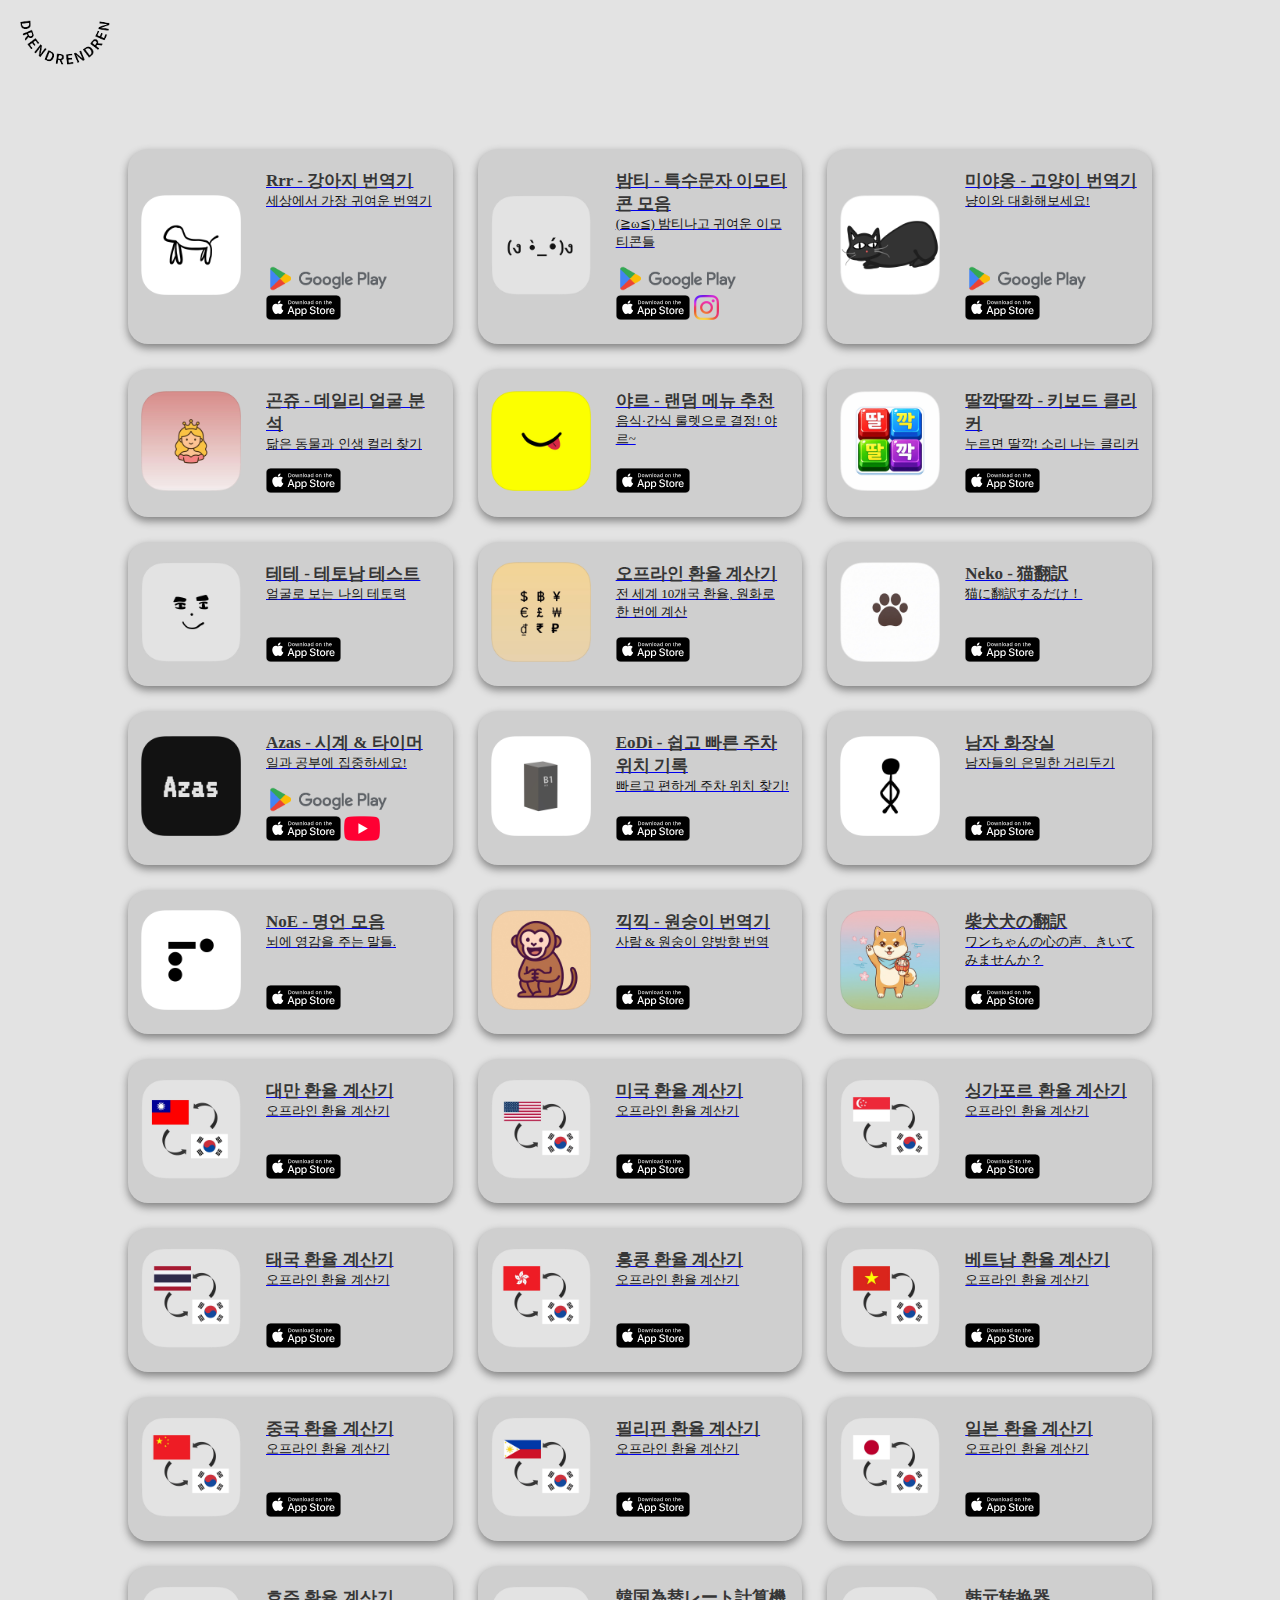
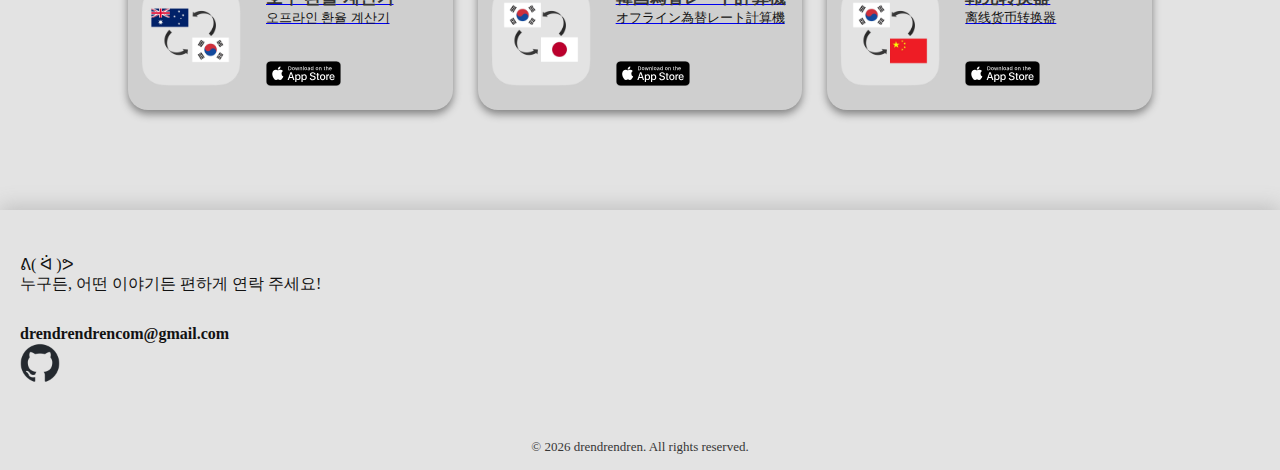
<file: index.html>
<!DOCTYPE html>
<html lang="ko-KR">

<head>
  <meta charset="UTF-8" />
  <meta name="viewport" content="width=device-width, initial-scale=1.0" />
  <meta name="description" content="내가 만든 것들 모음" />
  <meta name="robots" content="index,follow" />
  <meta property="og:locale" content="ko_KR" />
  <meta property="og:type" content="website" />
  <meta property="og:title" content="drendrendren" />
  <meta property="og:description" content="내가 만든 것들 모음" />
  <meta property="og:url" content="https://www.drendrendren.com/index" />
  <meta property="og:site_name" content="drendrendren" />
  <meta property="og:image" content="https://www.drendrendren.com/assets/images/og/og_image.jpg" />
  <meta property="og:image:width" content="1200" />
  <meta property="og:image:height" content="630" />
  <title>drendrendren</title>
  <link rel="icon" type="image/png" href="./assets/images/logo/favicon_logo.png" />
  <link rel="canonical" href="https://www.drendrendren.com/index" />
  <link rel="stylesheet" href="./styles/palette.css" />
  <link rel="stylesheet" href="./styles/global.css" />
  <link rel="stylesheet" href="./styles/index.css" />
</head>

<body>
  <nav>
    <a href="./index" rel="noopener noreferrer">
      <img src="./assets/images/logo/nav_logo.png" alt="drendrendren logo" class="nav-logo-img" />
    </a>
  </nav>

  <main>
    <header>
      <!-- <h1></h1>
            <h2></h2> -->
    </header>

    <section class="content-wrapper">
      <!-- <div id="appInfoWrapper" class="app-info-wrapper"></div> -->

      <div id="appInfoWrapper" class="app-info-wrapper">
        <div class="app-info-block">
          <div>
            <a href="./app?name=Rrr%20-%20%EA%B0%95%EC%95%84%EC%A7%80%20%EB%B2%88%EC%97%AD%EA%B8%B0" target="_blank"
              rel="follow noopener noreferrer" class="app-detail-info-link">
              <img src="./assets/images/logo/app/rrr_logo.png" alt="Rrr - 강아지 번역기" class="app-info-img">
            </a>
          </div>

          <div class="app-info-detail-wrapper">
            <div>
              <a href="./app?name=Rrr%20-%20%EA%B0%95%EC%95%84%EC%A7%80%20%EB%B2%88%EC%97%AD%EA%B8%B0" target="_blank"
                rel="follow noopener noreferrer" class="app-detail-info-link">
                <h3>Rrr - 강아지 번역기</h3>
                <h4>세상에서 가장 귀여운 번역기</h4>
              </a>
            </div>

            <div>

              <a href="https://play.google.com/store/apps/details?id=com.rrrtr.android&amp;hl=ko" target="_blank"
                rel="noopener noreferrer" class="app-info-link">
                <img src="./assets/images/logo/etc/playstore_download_logo.png" alt="playstore download logo"
                  class="app-info-link-img">
              </a>

              <a href="https://apps.apple.com/kr/app/id6749158088" target="_blank" rel="noopener noreferrer"
                class="app-info-link">
                <img src="./assets/images/logo/etc/appstore_download_logo.svg" alt="appstore download logo"
                  class="app-info-link-img">
              </a>

            </div>
          </div>
        </div>

        <div class="app-info-block">
          <div>
            <a href="./app?name=%EB%B0%A4%ED%8B%B0%20-%20%ED%8A%B9%EC%88%98%EB%AC%B8%EC%9E%90%20%EC%9D%B4%EB%AA%A8%ED%8B%B0%EC%BD%98%20%EB%AA%A8%EC%9D%8C"
              target="_blank" rel="follow noopener noreferrer" class="app-detail-info-link">
              <img src="./assets/images/logo/app/bamti_logo.png" alt="밤티 - 특수문자 이모티콘 모음" class="app-info-img">
            </a>
          </div>

          <div class="app-info-detail-wrapper">
            <div>
              <a href="./app?name=%EB%B0%A4%ED%8B%B0%20-%20%ED%8A%B9%EC%88%98%EB%AC%B8%EC%9E%90%20%EC%9D%B4%EB%AA%A8%ED%8B%B0%EC%BD%98%20%EB%AA%A8%EC%9D%8C"
                target="_blank" rel="follow noopener noreferrer" class="app-detail-info-link">
                <h3>밤티 - 특수문자 이모티콘 모음</h3>
                <h4>(≧ω≦) 밤티나고 귀여운 이모티콘들</h4>
              </a>
            </div>

            <div>

              <a href="https://play.google.com/store/apps/details?id=com.bamti.android" target="_blank"
                rel="noopener noreferrer" class="app-info-link">
                <img src="./assets/images/logo/etc/playstore_download_logo.png" alt="playstore download logo"
                  class="app-info-link-img">
              </a>

              <a href="https://apps.apple.com/kr/app/id6755720447" target="_blank" rel="noopener noreferrer"
                class="app-info-link">
                <img src="./assets/images/logo/etc/appstore_download_logo.svg" alt="appstore download logo"
                  class="app-info-link-img">
              </a>

              <a href="https://www.instagram.com/bamtiapp" target="_blank" rel="noopener noreferrer"
                class="app-info-link">
                <img src="./assets/images/logo/etc/instagram_logo.png" alt="instagram logo" class="app-info-link-img">
              </a>

            </div>
          </div>
        </div>

        <div class="app-info-block">
          <div>
            <a href="./app?name=%EB%AF%B8%EC%95%BC%EC%98%B9%20-%20%EA%B3%A0%EC%96%91%EC%9D%B4%20%EB%B2%88%EC%97%AD%EA%B8%B0"
              target="_blank" rel="follow noopener noreferrer" class="app-detail-info-link">
              <img src="./assets/images/logo/app/miyaong_logo.png" alt="미야옹 - 고양이 번역기" class="app-info-img">
            </a>
          </div>

          <div class="app-info-detail-wrapper">
            <div>
              <a href="./app?name=%EB%AF%B8%EC%95%BC%EC%98%B9%20-%20%EA%B3%A0%EC%96%91%EC%9D%B4%20%EB%B2%88%EC%97%AD%EA%B8%B0"
                target="_blank" rel="follow noopener noreferrer" class="app-detail-info-link">
                <h3>미야옹 - 고양이 번역기</h3>
                <h4>냥이와 대화해보세요!</h4>
              </a>
            </div>

            <div>

              <a href="https://play.google.com/store/apps/details?id=com.miyaong.android" target="_blank"
                rel="noopener noreferrer" class="app-info-link">
                <img src="./assets/images/logo/etc/playstore_download_logo.png" alt="playstore download logo"
                  class="app-info-link-img">
              </a>

              <a href="https://apps.apple.com/kr/app/id6755878598" target="_blank" rel="noopener noreferrer"
                class="app-info-link">
                <img src="./assets/images/logo/etc/appstore_download_logo.svg" alt="appstore download logo"
                  class="app-info-link-img">
              </a>

            </div>
          </div>
        </div>

        <div class="app-info-block">
          <div>
            <a href="./app?name=%EA%B3%A4%EC%A5%AC%20-%20%EB%8D%B0%EC%9D%BC%EB%A6%AC%20%EC%96%BC%EA%B5%B4%20%EB%B6%84%EC%84%9D"
              target="_blank" rel="follow noopener noreferrer" class="app-detail-info-link">
              <img src="./assets/images/logo/app/gonju_logo.png" alt="곤쥬 - 데일리 얼굴 분석" class="app-info-img">
            </a>
          </div>

          <div class="app-info-detail-wrapper">
            <div>
              <a href="./app?name=%EA%B3%A4%EC%A5%AC%20-%20%EB%8D%B0%EC%9D%BC%EB%A6%AC%20%EC%96%BC%EA%B5%B4%20%EB%B6%84%EC%84%9D"
                target="_blank" rel="follow noopener noreferrer" class="app-detail-info-link">
                <h3>곤쥬 - 데일리 얼굴 분석</h3>
                <h4>닮은 동물과 인생 컬러 찾기</h4>
              </a>
            </div>

            <div>

              <a href="https://apps.apple.com/kr/app/id6751808181" target="_blank" rel="noopener noreferrer"
                class="app-info-link">
                <img src="./assets/images/logo/etc/appstore_download_logo.svg" alt="appstore download logo"
                  class="app-info-link-img">
              </a>

            </div>
          </div>
        </div>

        <div class="app-info-block">
          <div>
            <a href="./app?name=%EC%95%BC%EB%A5%B4%20-%20%EB%9E%9C%EB%8D%A4%20%EB%A9%94%EB%89%B4%20%EC%B6%94%EC%B2%9C"
              target="_blank" rel="follow noopener noreferrer" class="app-detail-info-link">
              <img src="./assets/images/logo/app/yarr_logo.png" alt="야르 - 랜덤 메뉴 추천" class="app-info-img">
            </a>
          </div>

          <div class="app-info-detail-wrapper">
            <div>
              <a href="./app?name=%EC%95%BC%EB%A5%B4%20-%20%EB%9E%9C%EB%8D%A4%20%EB%A9%94%EB%89%B4%20%EC%B6%94%EC%B2%9C"
                target="_blank" rel="follow noopener noreferrer" class="app-detail-info-link">
                <h3>야르 - 랜덤 메뉴 추천</h3>
                <h4>음식·간식 룰렛으로 결정! 야르~</h4>
              </a>
            </div>

            <div>

              <a href="https://apps.apple.com/kr/app/id6757350922" target="_blank" rel="noopener noreferrer"
                class="app-info-link">
                <img src="./assets/images/logo/etc/appstore_download_logo.svg" alt="appstore download logo"
                  class="app-info-link-img">
              </a>

            </div>
          </div>
        </div>

        <div class="app-info-block">
          <div>
            <a href="./app?name=%EB%94%B8%EA%B9%8D%EB%94%B8%EA%B9%8D%20-%20%ED%82%A4%EB%B3%B4%EB%93%9C%20%ED%81%B4%EB%A6%AC%EC%BB%A4"
              target="_blank" rel="follow noopener noreferrer" class="app-detail-info-link">
              <img src="./assets/images/logo/app/tktk_logo.png" alt="딸깍딸깍 - 키보드 클리커" class="app-info-img">
            </a>
          </div>

          <div class="app-info-detail-wrapper">
            <div>
              <a href="./app?name=%EB%94%B8%EA%B9%8D%EB%94%B8%EA%B9%8D%20-%20%ED%82%A4%EB%B3%B4%EB%93%9C%20%ED%81%B4%EB%A6%AC%EC%BB%A4"
                target="_blank" rel="follow noopener noreferrer" class="app-detail-info-link">
                <h3>딸깍딸깍 - 키보드 클리커</h3>
                <h4>누르면 딸깍! 소리 나는 클리커</h4>
              </a>
            </div>

            <div>

              <a href="https://apps.apple.com/kr/app/id6757488876" target="_blank" rel="noopener noreferrer"
                class="app-info-link">
                <img src="./assets/images/logo/etc/appstore_download_logo.svg" alt="appstore download logo"
                  class="app-info-link-img">
              </a>

            </div>
          </div>
        </div>

        <div class="app-info-block">
          <div>
            <a href="./app?name=%ED%85%8C%ED%85%8C%20-%20%ED%85%8C%ED%86%A0%EB%82%A8%20%ED%85%8C%EC%8A%A4%ED%8A%B8"
              target="_blank" rel="follow noopener noreferrer" class="app-detail-info-link">
              <img src="./assets/images/logo/app/teto_man_tester_logo.png" alt="테테 - 테토남 테스트" class="app-info-img">
            </a>
          </div>

          <div class="app-info-detail-wrapper">
            <div>
              <a href="./app?name=%ED%85%8C%ED%85%8C%20-%20%ED%85%8C%ED%86%A0%EB%82%A8%20%ED%85%8C%EC%8A%A4%ED%8A%B8"
                target="_blank" rel="follow noopener noreferrer" class="app-detail-info-link">
                <h3>테테 - 테토남 테스트</h3>
                <h4>얼굴로 보는 나의 테토력</h4>
              </a>
            </div>

            <div>

              <a href="https://apps.apple.com/kr/app/id6757360886" target="_blank" rel="noopener noreferrer"
                class="app-info-link">
                <img src="./assets/images/logo/etc/appstore_download_logo.svg" alt="appstore download logo"
                  class="app-info-link-img">
              </a>

            </div>
          </div>
        </div>

        <div class="app-info-block">
          <div>
            <a href="./app?name=%EC%98%A4%ED%94%84%EB%9D%BC%EC%9D%B8%20%ED%99%98%EC%9C%A8%20%EA%B3%84%EC%82%B0%EA%B8%B0"
              target="_blank" rel="follow noopener noreferrer" class="app-detail-info-link">
              <img src="./assets/images/logo/app/worldcc_logo.png" alt="오프라인 환율 계산기" class="app-info-img">
            </a>
          </div>

          <div class="app-info-detail-wrapper">
            <div>
              <a href="./app?name=%EC%98%A4%ED%94%84%EB%9D%BC%EC%9D%B8%20%ED%99%98%EC%9C%A8%20%EA%B3%84%EC%82%B0%EA%B8%B0"
                target="_blank" rel="follow noopener noreferrer" class="app-detail-info-link">
                <h3>오프라인 환율 계산기</h3>
                <h4>전 세계 10개국 환율, 원화로 한 번에 계산</h4>
              </a>
            </div>

            <div>

              <a href="https://apps.apple.com/kr/app/id6757123451" target="_blank" rel="noopener noreferrer"
                class="app-info-link">
                <img src="./assets/images/logo/etc/appstore_download_logo.svg" alt="appstore download logo"
                  class="app-info-link-img">
              </a>

            </div>
          </div>
        </div>

        <div class="app-info-block">
          <div>
            <a href="./app?name=Neko%20-%20%E7%8C%AB%E7%BF%BB%E8%A8%B3" target="_blank" rel="follow noopener noreferrer"
              class="app-detail-info-link">
              <img src="./assets/images/logo/app/neko_logo.png" alt="Neko - 猫翻訳" class="app-info-img">
            </a>
          </div>

          <div class="app-info-detail-wrapper">
            <div>
              <a href="./app?name=Neko%20-%20%E7%8C%AB%E7%BF%BB%E8%A8%B3" target="_blank"
                rel="follow noopener noreferrer" class="app-detail-info-link">
                <h3>Neko - 猫翻訳</h3>
                <h4>猫に翻訳するだけ！</h4>
              </a>
            </div>

            <div>

              <a href="https://apps.apple.com/kr/app/id6757303322" target="_blank" rel="noopener noreferrer"
                class="app-info-link">
                <img src="./assets/images/logo/etc/appstore_download_logo.svg" alt="appstore download logo"
                  class="app-info-link-img">
              </a>

            </div>
          </div>
        </div>

        <div class="app-info-block">
          <div>
            <a href="./app?name=Azas%20-%20%EC%8B%9C%EA%B3%84%20%26%20%ED%83%80%EC%9D%B4%EB%A8%B8" target="_blank"
              rel="follow noopener noreferrer" class="app-detail-info-link">
              <img src="./assets/images/logo/app/azas_logo.png" alt="Azas - 시계 &amp; 타이머" class="app-info-img">
            </a>
          </div>

          <div class="app-info-detail-wrapper">
            <div>
              <a href="./app?name=Azas%20-%20%EC%8B%9C%EA%B3%84%20%26%20%ED%83%80%EC%9D%B4%EB%A8%B8" target="_blank"
                rel="follow noopener noreferrer" class="app-detail-info-link">
                <h3>Azas - 시계 &amp; 타이머</h3>
                <h4>일과 공부에 집중하세요!</h4>
              </a>
            </div>

            <div>

              <a href="https://play.google.com/store/apps/details?id=com.azas.android" target="_blank"
                rel="noopener noreferrer" class="app-info-link">
                <img src="./assets/images/logo/etc/playstore_download_logo.png" alt="playstore download logo"
                  class="app-info-link-img">
              </a>

              <a href="https://apps.apple.com/kr/app/id6755321443" target="_blank" rel="noopener noreferrer"
                class="app-info-link">
                <img src="./assets/images/logo/etc/appstore_download_logo.svg" alt="appstore download logo"
                  class="app-info-link-img">
              </a>

              <a href="https://www.youtube.com/@azasapp" target="_blank" rel="noopener noreferrer"
                class="app-info-link">
                <img src="./assets/images/logo/etc/yt_logo.png" alt="yt logo" class="app-info-link-img">
              </a>

            </div>
          </div>
        </div>

        <div class="app-info-block">
          <div>
            <a href="./app?name=EoDi%20-%20%EC%89%BD%EA%B3%A0%20%EB%B9%A0%EB%A5%B8%20%EC%A3%BC%EC%B0%A8%20%EC%9C%84%EC%B9%98%20%EA%B8%B0%EB%A1%9D"
              target="_blank" rel="follow noopener noreferrer" class="app-detail-info-link">
              <img src="./assets/images/logo/app/eodi_logo.png" alt="EoDi - 쉽고 빠른 주차 위치 기록" class="app-info-img">
            </a>
          </div>

          <div class="app-info-detail-wrapper">
            <div>
              <a href="./app?name=EoDi%20-%20%EC%89%BD%EA%B3%A0%20%EB%B9%A0%EB%A5%B8%20%EC%A3%BC%EC%B0%A8%20%EC%9C%84%EC%B9%98%20%EA%B8%B0%EB%A1%9D"
                target="_blank" rel="follow noopener noreferrer" class="app-detail-info-link">
                <h3>EoDi - 쉽고 빠른 주차 위치 기록</h3>
                <h4>빠르고 편하게 주차 위치 찾기!</h4>
              </a>
            </div>

            <div>

              <a href="https://apps.apple.com/kr/app/id6749798141" target="_blank" rel="noopener noreferrer"
                class="app-info-link">
                <img src="./assets/images/logo/etc/appstore_download_logo.svg" alt="appstore download logo"
                  class="app-info-link-img">
              </a>

            </div>
          </div>
        </div>

        <div class="app-info-block">
          <div>
            <a href="./app?name=%EB%82%A8%EC%9E%90%20%ED%99%94%EC%9E%A5%EC%8B%A4" target="_blank"
              rel="follow noopener noreferrer" class="app-detail-info-link">
              <img src="./assets/images/logo/app/gents_logo.png" alt="남자 화장실" class="app-info-img">
            </a>
          </div>

          <div class="app-info-detail-wrapper">
            <div>
              <a href="./app?name=%EB%82%A8%EC%9E%90%20%ED%99%94%EC%9E%A5%EC%8B%A4" target="_blank"
                rel="follow noopener noreferrer" class="app-detail-info-link">
                <h3>남자 화장실</h3>
                <h4>남자들의 은밀한 거리두기</h4>
              </a>
            </div>

            <div>

              <a href="https://apps.apple.com/kr/app/id6744559695" target="_blank" rel="noopener noreferrer"
                class="app-info-link">
                <img src="./assets/images/logo/etc/appstore_download_logo.svg" alt="appstore download logo"
                  class="app-info-link-img">
              </a>

            </div>
          </div>
        </div>

        <div class="app-info-block">
          <div>
            <a href="./app?name=NoE%20-%20%EB%AA%85%EC%96%B8%20%EB%AA%A8%EC%9D%8C" target="_blank"
              rel="follow noopener noreferrer" class="app-detail-info-link">
              <img src="./assets/images/logo/app/noe_logo.png" alt="NoE - 명언 모음" class="app-info-img">
            </a>
          </div>

          <div class="app-info-detail-wrapper">
            <div>
              <a href="./app?name=NoE%20-%20%EB%AA%85%EC%96%B8%20%EB%AA%A8%EC%9D%8C" target="_blank"
                rel="follow noopener noreferrer" class="app-detail-info-link">
                <h3>NoE - 명언 모음</h3>
                <h4>뇌에 영감을 주는 말들.</h4>
              </a>
            </div>

            <div>

              <a href="https://apps.apple.com/kr/app/id6739860227" target="_blank" rel="noopener noreferrer"
                class="app-info-link">
                <img src="./assets/images/logo/etc/appstore_download_logo.svg" alt="appstore download logo"
                  class="app-info-link-img">
              </a>

            </div>
          </div>
        </div>

        <div class="app-info-block">
          <div>
            <a href="./app?name=%EB%81%BD%EB%81%BD%20-%20%EC%9B%90%EC%88%AD%EC%9D%B4%20%EB%B2%88%EC%97%AD%EA%B8%B0"
              target="_blank" rel="follow noopener noreferrer" class="app-detail-info-link">
              <img src="./assets/images/logo/app/kkigkkig_logo.png" alt="끽끽 - 원숭이 번역기" class="app-info-img">
            </a>
          </div>

          <div class="app-info-detail-wrapper">
            <div>
              <a href="./app?name=%EB%81%BD%EB%81%BD%20-%20%EC%9B%90%EC%88%AD%EC%9D%B4%20%EB%B2%88%EC%97%AD%EA%B8%B0"
                target="_blank" rel="follow noopener noreferrer" class="app-detail-info-link">
                <h3>끽끽 - 원숭이 번역기</h3>
                <h4>사람 &amp; 원숭이 양방향 번역</h4>
              </a>
            </div>

            <div>

              <a href="https://apps.apple.com/kr/app/id6756462558" target="_blank" rel="noopener noreferrer"
                class="app-info-link">
                <img src="./assets/images/logo/etc/appstore_download_logo.svg" alt="appstore download logo"
                  class="app-info-link-img">
              </a>

            </div>
          </div>
        </div>

        <div class="app-info-block">
          <div>
            <a href="./app?name=%E6%9F%B4%E7%8A%AC%E7%8A%AC%E3%81%AE%E7%BF%BB%E8%A8%B3" target="_blank"
              rel="follow noopener noreferrer" class="app-detail-info-link">
              <img src="./assets/images/logo/app/koinutr_logo.png" alt="柴犬犬の翻訳" class="app-info-img">
            </a>
          </div>

          <div class="app-info-detail-wrapper">
            <div>
              <a href="./app?name=%E6%9F%B4%E7%8A%AC%E7%8A%AC%E3%81%AE%E7%BF%BB%E8%A8%B3" target="_blank"
                rel="follow noopener noreferrer" class="app-detail-info-link">
                <h3>柴犬犬の翻訳</h3>
                <h4>ワンちゃんの心の声、きいてみませんか？</h4>
              </a>
            </div>

            <div>

              <a href="https://apps.apple.com/kr/app/id6757080522" target="_blank" rel="noopener noreferrer"
                class="app-info-link">
                <img src="./assets/images/logo/etc/appstore_download_logo.svg" alt="appstore download logo"
                  class="app-info-link-img">
              </a>

            </div>
          </div>
        </div>

        <div class="app-info-block">
          <div>
            <a href="./app?name=%EB%8C%80%EB%A7%8C%20%ED%99%98%EC%9C%A8%20%EA%B3%84%EC%82%B0%EA%B8%B0" target="_blank"
              rel="follow noopener noreferrer" class="app-detail-info-link">
              <img src="./assets/images/logo/app/taiwancc_logo.png" alt="대만 환율 계산기" class="app-info-img">
            </a>
          </div>

          <div class="app-info-detail-wrapper">
            <div>
              <a href="./app?name=%EB%8C%80%EB%A7%8C%20%ED%99%98%EC%9C%A8%20%EA%B3%84%EC%82%B0%EA%B8%B0" target="_blank"
                rel="follow noopener noreferrer" class="app-detail-info-link">
                <h3>대만 환율 계산기</h3>
                <h4>오프라인 환율 계산기</h4>
              </a>
            </div>

            <div>

              <a href="https://apps.apple.com/kr/app/id6756492721" target="_blank" rel="noopener noreferrer"
                class="app-info-link">
                <img src="./assets/images/logo/etc/appstore_download_logo.svg" alt="appstore download logo"
                  class="app-info-link-img">
              </a>

            </div>
          </div>
        </div>

        <div class="app-info-block">
          <div>
            <a href="./app?name=%EB%AF%B8%EA%B5%AD%20%ED%99%98%EC%9C%A8%20%EA%B3%84%EC%82%B0%EA%B8%B0" target="_blank"
              rel="follow noopener noreferrer" class="app-detail-info-link">
              <img src="./assets/images/logo/app/usarokcc_logo.png" alt="미국 환율 계산기" class="app-info-img">
            </a>
          </div>

          <div class="app-info-detail-wrapper">
            <div>
              <a href="./app?name=%EB%AF%B8%EA%B5%AD%20%ED%99%98%EC%9C%A8%20%EA%B3%84%EC%82%B0%EA%B8%B0" target="_blank"
                rel="follow noopener noreferrer" class="app-detail-info-link">
                <h3>미국 환율 계산기</h3>
                <h4>오프라인 환율 계산기</h4>
              </a>
            </div>

            <div>

              <a href="https://apps.apple.com/kr/app/id6756805361" target="_blank" rel="noopener noreferrer"
                class="app-info-link">
                <img src="./assets/images/logo/etc/appstore_download_logo.svg" alt="appstore download logo"
                  class="app-info-link-img">
              </a>

            </div>
          </div>
        </div>

        <div class="app-info-block">
          <div>
            <a href="./app?name=%EC%8B%B1%EA%B0%80%ED%8F%AC%EB%A5%B4%20%ED%99%98%EC%9C%A8%20%EA%B3%84%EC%82%B0%EA%B8%B0"
              target="_blank" rel="follow noopener noreferrer" class="app-detail-info-link">
              <img src="./assets/images/logo/app/singaporerokcc_logo.png" alt="싱가포르 환율 계산기" class="app-info-img">
            </a>
          </div>

          <div class="app-info-detail-wrapper">
            <div>
              <a href="./app?name=%EC%8B%B1%EA%B0%80%ED%8F%AC%EB%A5%B4%20%ED%99%98%EC%9C%A8%20%EA%B3%84%EC%82%B0%EA%B8%B0"
                target="_blank" rel="follow noopener noreferrer" class="app-detail-info-link">
                <h3>싱가포르 환율 계산기</h3>
                <h4>오프라인 환율 계산기</h4>
              </a>
            </div>

            <div>

              <a href="https://apps.apple.com/kr/app/id6756836846" target="_blank" rel="noopener noreferrer"
                class="app-info-link">
                <img src="./assets/images/logo/etc/appstore_download_logo.svg" alt="appstore download logo"
                  class="app-info-link-img">
              </a>

            </div>
          </div>
        </div>

        <div class="app-info-block">
          <div>
            <a href="./app?name=%ED%83%9C%EA%B5%AD%20%ED%99%98%EC%9C%A8%20%EA%B3%84%EC%82%B0%EA%B8%B0" target="_blank"
              rel="follow noopener noreferrer" class="app-detail-info-link">
              <img src="./assets/images/logo/app/thailandrokcc_logo.png" alt="태국 환율 계산기" class="app-info-img">
            </a>
          </div>

          <div class="app-info-detail-wrapper">
            <div>
              <a href="./app?name=%ED%83%9C%EA%B5%AD%20%ED%99%98%EC%9C%A8%20%EA%B3%84%EC%82%B0%EA%B8%B0" target="_blank"
                rel="follow noopener noreferrer" class="app-detail-info-link">
                <h3>태국 환율 계산기</h3>
                <h4>오프라인 환율 계산기</h4>
              </a>
            </div>

            <div>

              <a href="https://apps.apple.com/kr/app/id6756836573" target="_blank" rel="noopener noreferrer"
                class="app-info-link">
                <img src="./assets/images/logo/etc/appstore_download_logo.svg" alt="appstore download logo"
                  class="app-info-link-img">
              </a>

            </div>
          </div>
        </div>

        <div class="app-info-block">
          <div>
            <a href="./app?name=%ED%99%8D%EC%BD%A9%20%ED%99%98%EC%9C%A8%20%EA%B3%84%EC%82%B0%EA%B8%B0" target="_blank"
              rel="follow noopener noreferrer" class="app-detail-info-link">
              <img src="./assets/images/logo/app/hongkongrokcc_logo.png" alt="홍콩 환율 계산기" class="app-info-img">
            </a>
          </div>

          <div class="app-info-detail-wrapper">
            <div>
              <a href="./app?name=%ED%99%8D%EC%BD%A9%20%ED%99%98%EC%9C%A8%20%EA%B3%84%EC%82%B0%EA%B8%B0" target="_blank"
                rel="follow noopener noreferrer" class="app-detail-info-link">
                <h3>홍콩 환율 계산기</h3>
                <h4>오프라인 환율 계산기</h4>
              </a>
            </div>

            <div>

              <a href="https://apps.apple.com/kr/app/id6756833022" target="_blank" rel="noopener noreferrer"
                class="app-info-link">
                <img src="./assets/images/logo/etc/appstore_download_logo.svg" alt="appstore download logo"
                  class="app-info-link-img">
              </a>

            </div>
          </div>
        </div>

        <div class="app-info-block">
          <div>
            <a href="./app?name=%EB%B2%A0%ED%8A%B8%EB%82%A8%20%ED%99%98%EC%9C%A8%20%EA%B3%84%EC%82%B0%EA%B8%B0"
              target="_blank" rel="follow noopener noreferrer" class="app-detail-info-link">
              <img src="./assets/images/logo/app/vietnamrokcc_logo.png" alt="베트남 환율 계산기" class="app-info-img">
            </a>
          </div>

          <div class="app-info-detail-wrapper">
            <div>
              <a href="./app?name=%EB%B2%A0%ED%8A%B8%EB%82%A8%20%ED%99%98%EC%9C%A8%20%EA%B3%84%EC%82%B0%EA%B8%B0"
                target="_blank" rel="follow noopener noreferrer" class="app-detail-info-link">
                <h3>베트남 환율 계산기</h3>
                <h4>오프라인 환율 계산기</h4>
              </a>
            </div>

            <div>

              <a href="https://apps.apple.com/kr/app/id6756804400" target="_blank" rel="noopener noreferrer"
                class="app-info-link">
                <img src="./assets/images/logo/etc/appstore_download_logo.svg" alt="appstore download logo"
                  class="app-info-link-img">
              </a>

            </div>
          </div>
        </div>

        <div class="app-info-block">
          <div>
            <a href="./app?name=%EC%A4%91%EA%B5%AD%20%ED%99%98%EC%9C%A8%20%EA%B3%84%EC%82%B0%EA%B8%B0" target="_blank"
              rel="follow noopener noreferrer" class="app-detail-info-link">
              <img src="./assets/images/logo/app/chinarokcc_logo.png" alt="중국 환율 계산기" class="app-info-img">
            </a>
          </div>

          <div class="app-info-detail-wrapper">
            <div>
              <a href="./app?name=%EC%A4%91%EA%B5%AD%20%ED%99%98%EC%9C%A8%20%EA%B3%84%EC%82%B0%EA%B8%B0" target="_blank"
                rel="follow noopener noreferrer" class="app-detail-info-link">
                <h3>중국 환율 계산기</h3>
                <h4>오프라인 환율 계산기</h4>
              </a>
            </div>

            <div>

              <a href="https://apps.apple.com/kr/app/id6756832854" target="_blank" rel="noopener noreferrer"
                class="app-info-link">
                <img src="./assets/images/logo/etc/appstore_download_logo.svg" alt="appstore download logo"
                  class="app-info-link-img">
              </a>

            </div>
          </div>
        </div>

        <div class="app-info-block">
          <div>
            <a href="./app?name=%ED%95%84%EB%A6%AC%ED%95%80%20%ED%99%98%EC%9C%A8%20%EA%B3%84%EC%82%B0%EA%B8%B0"
              target="_blank" rel="follow noopener noreferrer" class="app-detail-info-link">
              <img src="./assets/images/logo/app/philippinesrokcc_logo.png" alt="필리핀 환율 계산기" class="app-info-img">
            </a>
          </div>

          <div class="app-info-detail-wrapper">
            <div>
              <a href="./app?name=%ED%95%84%EB%A6%AC%ED%95%80%20%ED%99%98%EC%9C%A8%20%EA%B3%84%EC%82%B0%EA%B8%B0"
                target="_blank" rel="follow noopener noreferrer" class="app-detail-info-link">
                <h3>필리핀 환율 계산기</h3>
                <h4>오프라인 환율 계산기</h4>
              </a>
            </div>

            <div>

              <a href="https://apps.apple.com/kr/app/id6756834493" target="_blank" rel="noopener noreferrer"
                class="app-info-link">
                <img src="./assets/images/logo/etc/appstore_download_logo.svg" alt="appstore download logo"
                  class="app-info-link-img">
              </a>

            </div>
          </div>
        </div>

        <div class="app-info-block">
          <div>
            <a href="./app?name=%EC%9D%BC%EB%B3%B8%20%ED%99%98%EC%9C%A8%20%EA%B3%84%EC%82%B0%EA%B8%B0" target="_blank"
              rel="follow noopener noreferrer" class="app-detail-info-link">
              <img src="./assets/images/logo/app/japanrokcc_logo.png" alt="일본 환율 계산기" class="app-info-img">
            </a>
          </div>

          <div class="app-info-detail-wrapper">
            <div>
              <a href="./app?name=%EC%9D%BC%EB%B3%B8%20%ED%99%98%EC%9C%A8%20%EA%B3%84%EC%82%B0%EA%B8%B0" target="_blank"
                rel="follow noopener noreferrer" class="app-detail-info-link">
                <h3>일본 환율 계산기</h3>
                <h4>오프라인 환율 계산기</h4>
              </a>
            </div>

            <div>

              <a href="https://apps.apple.com/kr/app/id6756516470" target="_blank" rel="noopener noreferrer"
                class="app-info-link">
                <img src="./assets/images/logo/etc/appstore_download_logo.svg" alt="appstore download logo"
                  class="app-info-link-img">
              </a>

            </div>
          </div>
        </div>

        <div class="app-info-block">
          <div>
            <a href="./app?name=%ED%98%B8%EC%A3%BC%20%ED%99%98%EC%9C%A8%20%EA%B3%84%EC%82%B0%EA%B8%B0" target="_blank"
              rel="follow noopener noreferrer" class="app-detail-info-link">
              <img src="./assets/images/logo/app/australiarokcc_logo.png" alt="호주 환율 계산기" class="app-info-img">
            </a>
          </div>

          <div class="app-info-detail-wrapper">
            <div>
              <a href="./app?name=%ED%98%B8%EC%A3%BC%20%ED%99%98%EC%9C%A8%20%EA%B3%84%EC%82%B0%EA%B8%B0" target="_blank"
                rel="follow noopener noreferrer" class="app-detail-info-link">
                <h3>호주 환율 계산기</h3>
                <h4>오프라인 환율 계산기</h4>
              </a>
            </div>

            <div>

              <a href="https://apps.apple.com/kr/app/id6756516260" target="_blank" rel="noopener noreferrer"
                class="app-info-link">
                <img src="./assets/images/logo/etc/appstore_download_logo.svg" alt="appstore download logo"
                  class="app-info-link-img">
              </a>

            </div>
          </div>
        </div>

        <div class="app-info-block">
          <div>
            <a href="./app?name=%E9%9F%93%E5%9B%BD%E7%82%BA%E6%9B%BF%E3%83%AC%E3%83%BC%E3%83%88%E8%A8%88%E7%AE%97%E6%A9%9F"
              target="_blank" rel="follow noopener noreferrer" class="app-detail-info-link">
              <img src="./assets/images/logo/app/rokjapancc_logo.png" alt="韓国為替レート計算機" class="app-info-img">
            </a>
          </div>

          <div class="app-info-detail-wrapper">
            <div>
              <a href="./app?name=%E9%9F%93%E5%9B%BD%E7%82%BA%E6%9B%BF%E3%83%AC%E3%83%BC%E3%83%88%E8%A8%88%E7%AE%97%E6%A9%9F"
                target="_blank" rel="follow noopener noreferrer" class="app-detail-info-link">
                <h3>韓国為替レート計算機</h3>
                <h4>オフライン為替レート計算機</h4>
              </a>
            </div>

            <div>

              <a href="https://apps.apple.com/kr/app/id6756966699" target="_blank" rel="noopener noreferrer"
                class="app-info-link">
                <img src="./assets/images/logo/etc/appstore_download_logo.svg" alt="appstore download logo"
                  class="app-info-link-img">
              </a>

            </div>
          </div>
        </div>

        <div class="app-info-block">
          <div>
            <a href="./app?name=%E9%9F%A9%E5%85%83%E8%BD%AC%E6%8D%A2%E5%99%A8" target="_blank"
              rel="follow noopener noreferrer" class="app-detail-info-link">
              <img src="./assets/images/logo/app/rokchinacc_logo.png" alt="韩元转换器" class="app-info-img">
            </a>
          </div>

          <div class="app-info-detail-wrapper">
            <div>
              <a href="./app?name=%E9%9F%A9%E5%85%83%E8%BD%AC%E6%8D%A2%E5%99%A8" target="_blank"
                rel="follow noopener noreferrer" class="app-detail-info-link">
                <h3>韩元转换器</h3>
                <h4>离线货币转换器</h4>
              </a>
            </div>

            <div>

              <a href="https://apps.apple.com/kr/app/id6756967622" target="_blank" rel="noopener noreferrer"
                class="app-info-link">
                <img src="./assets/images/logo/etc/appstore_download_logo.svg" alt="appstore download logo"
                  class="app-info-link-img">
              </a>

            </div>
          </div>
        </div>
      </div>
    </section>
  </main>

  <footer>
    <div>
      <span>ᕕ( ᐛ )ᕗ<br />누구든, 어떤 이야기든 편하게 연락 주세요!</span>
    </div>

    <div class="footer-link-wrapper">
      <div>
        <a href="mailto:drendrendrencom@gmail.com" target="_blank" rel="noopener noreferrer"
          class="footer-link">drendrendrencom@gmail.com</a>
      </div>

      <div>
        <a href="https://github.com/drendrendren" target="_blank" rel="noopener noreferrer" class="footer-link">
          <img src="./assets/images/logo/etc/github_logo.png" alt="github logo" class="footer-link-img" /></a>
      </div>
    </div>

    <div class="footer-copyright-block">
      <span class="footer-copyright">© <span id="footerCopyrightYear"></span> drendrendren. All rights
        reserved.</span>
    </div>
  </footer>

  <!-- <script src="./scripts/app_link_append.js" async></script> -->
  <script src="./scripts/footer.js" async></script>
</body>

</html>
</file>
<file: styles/palette.css>
:root {
    --text-primary: #363636;
    --text-secondary: #121212;
    --text-tertiary: #E3E3E3;
    --card-primary: #CFCFCF;
    --shadow-primary: #808080;
    --shadow-secondary: #C0C0C0;
}
</file>
<file: styles/global.css>
@media (max-width: 639px) {
    .nav-logo-img {
        height: 30px;
    }

    main {
        margin: 20px 0 80px;
    }
}

@media (min-width: 640px) {
    .nav-logo-img {
        height: 45px;
    }

    main {
        margin: 50px 0 100px;
    }
}

html,
body {
    background-color: #E3E3E3;
    width: 100%;
    height: 100%;
    margin: 0;
    padding: 0;
    box-sizing: border-box;
    color: var(--text-secondary);
}

body {
    display: flex;
    flex-direction: column;
}

nav {
    padding: 20px;
}

main {
    flex: 1;
}

footer {
    background-color: #E3E3E3;
    width: calc(100% - 40px);
    padding: 45px 20px 15px;
    box-shadow: 0 -4px 19px var(--shadow-secondary);
    z-index: 999;
}

.footer-link-wrapper {
    margin-top: 30px;
}

.footer-link {
    text-decoration: none;
    color: var(--text-secondary);
    font-weight: 700;
    font-size: 16px;
    cursor: pointer;
}

.footer-link:hover {
    text-decoration: underline;
}

.footer-link-img {
    width: 40px;
}

.footer-copyright-block {
    text-align: center;
    margin-top: 50px;
}

.footer-copyright {
    color: var(--text-primary);
    font-weight: 400;
    font-size: 13px;
}
</file>
<file: styles/index.css>
:root {
    --app-info-block-padding: 13px;
}

@media (max-width: 639px) {
    .content-wrapper {
        width: 80%;
    }

    .app-info-wrapper {
        display: flex;
        flex-direction: column;
        gap: 20px;
    }

    .app-info-img {
        width: 70px;
        height: 70px;
    }

    h3 {
        font-size: 14px;
    }

    h4 {
        font-size: 10px;
    }

    .app-info-link-img {
        height: 20px;
    }
}

@media (min-width: 640px) and (max-width: 1023px) {
    .content-wrapper {
        width: 80%;
    }

    .app-info-wrapper {
        display: grid;
        grid-template-columns: repeat(2, 1fr);
        gap: 15px;
    }

    .app-info-img {
        width: 80px;
        height: 80px;
    }

    h3 {
        font-size: 14px;
    }

    h4 {
        font-size: 10px;
    }

    .app-info-link-img {
        height: 20px;
    }
}

@media (min-width: 1024px) and (max-width: 1279px) {
    .content-wrapper {
        width: 70%;
    }

    .app-info-wrapper {
        display: grid;
        grid-template-columns: repeat(2, 1fr);
        gap: 25px;
    }

    .app-info-img {
        width: 80px;
        height: 80px;
    }

    h3 {
        font-size: 15px;
    }

    h4 {
        font-size: 11px;
    }

    .app-info-link-img {
        height: 23px;
    }
}

@media (min-width: 1280px) {
    .content-wrapper {
        width: 80%;
    }

    .app-info-wrapper {
        display: grid;
        grid-template-columns: repeat(3, 1fr);
        gap: 25px;
    }

    .app-info-img {
        width: 100px;
        height: 100px;
    }

    h3 {
        font-size: 17px;
    }

    h4 {
        font-size: 13px;
    }

    .app-info-link-img {
        height: 25px;
    }
}

h1 {
    margin: 0;
    padding: 0;
    color: var(--text-secondary);
    font-weight: bold;
    font-size: 35px;
}

h2 {
    margin: 0;
    padding: 0;
    color: var(--text-secondary);
    font-weight: bold;
    font-size: 30px;
}

.content-wrapper {
    max-width: 1200px;
    margin: 0 auto;
    padding: 0;
}

.app-info-wrapper {
    width: 100%;
    margin: 10px auto 0;
}

.app-info-block {
    display: flex;
    align-items: center;
    justify-content: start;
    gap: 25px;
    background-color: var(--card-primary);
    width: calc(100% - calc(--app-info-block-padding * 2));
    padding: 20px var(--app-info-block-padding);
    border-radius: 20px;
    box-shadow: 0 4px 8px var(--shadow-primary);
    transition: all ease 0.2s;
}

.app-info-block:hover {
    transform: scale(1.03);
}

.app-info-detail-wrapper {
    display: flex;
    flex-direction: column;
    justify-content: space-between;
    gap: 15px;
    height: 100%;
}

h3 {
    margin: 0;
    padding: 0;
    color: var(--text-primary);
    font-weight: 700;
}

h4 {
    margin: 0;
    padding: 0;
    color: var(--text-secondary);
    font-weight: 500;
    font-size: 13px;
}

.app-info-link {
    background-color: transparent;
    text-decoration: none;
    color: #E3E3E3;
    font-weight: 600;
    font-size: 14px;
    cursor: pointer;
}
</file>
